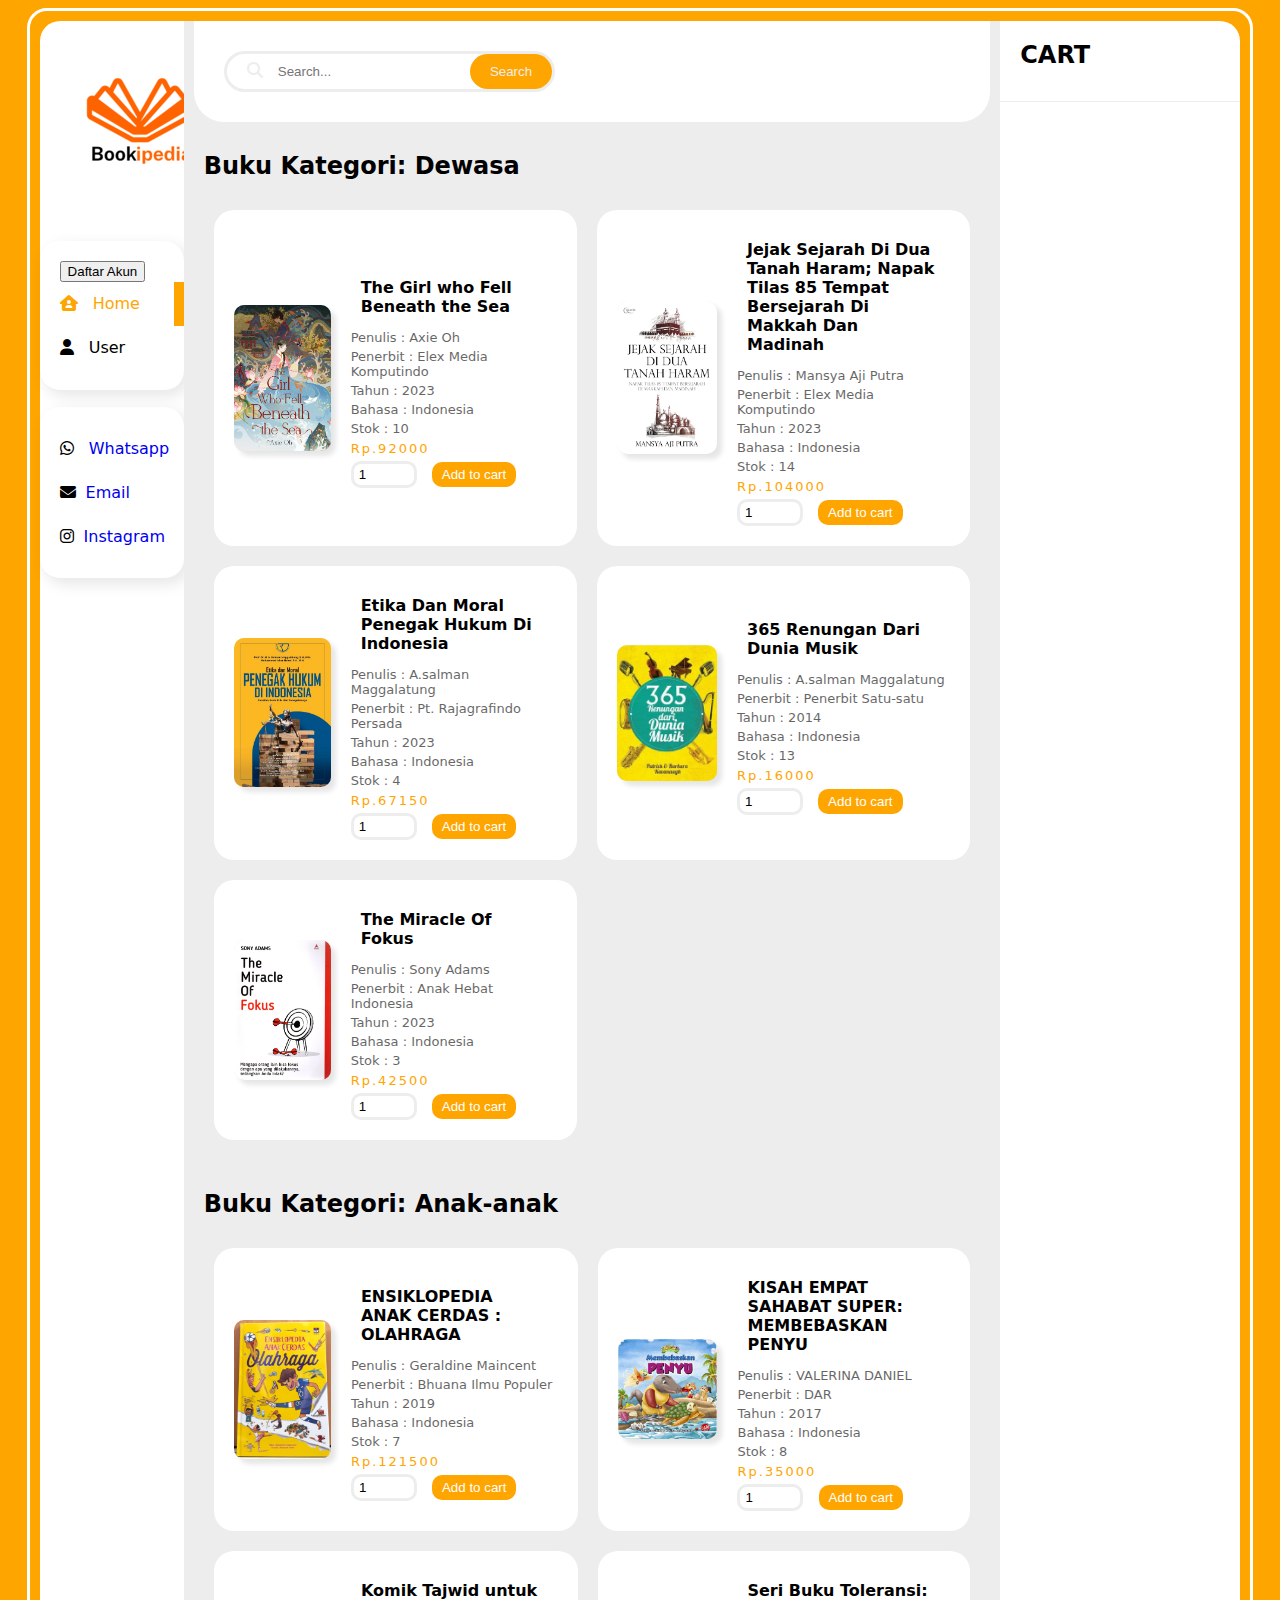
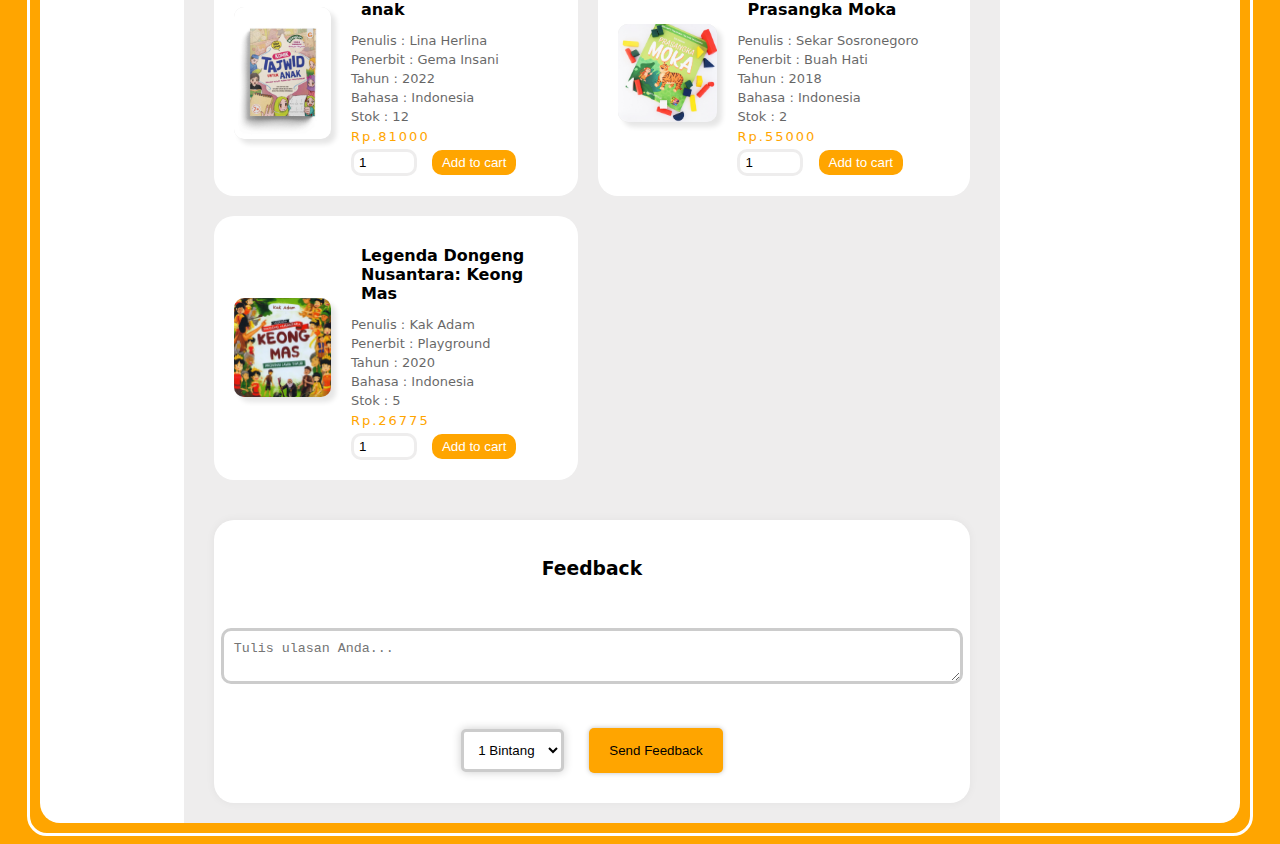
<file: index.html>
<!DOCTYPE html>
<html lang="en">

<head>
	<title>Bookipedia</title>
	<link rel="stylesheet" href="style.css" />
	<link rel="icon" type="image/png" href="./assets/logo-png.png" />
	<link rel="stylesheet" href="https://cdnjs.cloudflare.com/ajax/libs/font-awesome/6.2.0/css/all.min.css" />
</head>

<body>
	<div class="container">
		<div class="menu">
			<div class="logo">
				<img src="assets/logo-png.png" alt="logo" />
			</div>
			<ul>
				<button id="daftarAkunButton" onclick="tampilkanModal()">Daftar Akun</button>
				<button id="logoutButton" class="logout-button" onclick="logout()">Logout</button>
				<h4 id="userName" class="logout-button"></h4>

				<li class="active">
					<i class="fa-solid fa-house-user fa-bounce"></i> Home
				</li>
				<li><i class="fa-solid fa-user fa-bounce"></i> User</li>
			</ul>
			<ul>
				<li>
					<i class="fa-brands fa-whatsapp fa-bounce"></i><a style="text-decoration: none"
						href="https://www.whatsapp.com/">
						Whatsapp</a>
				</li>
				<li>
					<i class="fa-solid fa-envelope fa-bounce"></i><a style="text-decoration: none"
						href="https://www.gmail.com">Email</a>
				</li>
				<li>
					<i class="fa-brands fa-instagram fa-bounce"></i><a style="text-decoration: none"
						href="https://www.Instagram.com">Instagram</a>
				</li>
			</ul>
		</div>
		<div class="center">
			<div class="search">
				<div class="form">
					<i class="fa-solid fa-magnifying-glass"></i>
					<input class="inputKeyword" type="text" placeholder="Search..." />
					<button class="searchButton">Search</button>
					<button class="delete" id="reset" style="display: none">
						Reset Pencarian
					</button>
				</div>
			</div>
			<div class="books">
				<h2>Buku Kategori: Dewasa</h2>
				<div class="list dataBukuDewasa" id="dataBukuDewasa"></div>
				<h2>Buku Kategori: Anak-anak</h2>
				<div class="list dataBukuAnakanak" id="dataBukuAnakanak"></div>
			</div>
			<div class="feedback">
				<h3>Feedback</h3>
				<textarea id="userReview" placeholder="Tulis ulasan Anda..."></textarea>
				<select id="rating">
					<option value="1">1 Bintang</option>
					<option value="2">2 Bintang</option>
					<option value="3">3 Bintang</option>
					<option value="4">4 Bintang</option>
					<option value="5">5 Bintang</option>
				</select>
				<button id="submitReview">Send Feedback</button>
			</div>
			<div class="reviews"></div>
		</div>
		<div class="cart">
			<div class="name">CART</div>
			<div class="listCart"></div>
		</div>
	</div>
	<div id="myModal" class="modal">
		<div class="modal-content" id="modalContent"></div>
	</div>
	<script src="database.js"></script>
	<script src="script.js"></script>
	<div id="daftarModal" class="modal">
		<div class="modal-content">
			<h2>Daftar Akun (khusus admin)</h2>
			<form id="daftarForm">
				<label for="username">Username:</label>
				<input type="text" id="username" required><br>
				<label for="password">Password:</label>
				<input type="password" id="password" required><br>
				<label for="kodepegawai">Kode Pegawai:</label>
				<input type="text" id="kodepegawai" required><br>
				<button type="button" onclick="simpanAkun()">Simpan</button>
			</form>
		</div>
	</div>

	<button id="ubahButton" style="display: none">Ubah Data Buku</button>
	</div>

	<div id="myModal" class="modal">
		<div class="modal-content" id="modalContent"></div>
	</div>
	<script src="database.js"></script>
	<script src="script.js"></script>
</body>

</html>
</file>
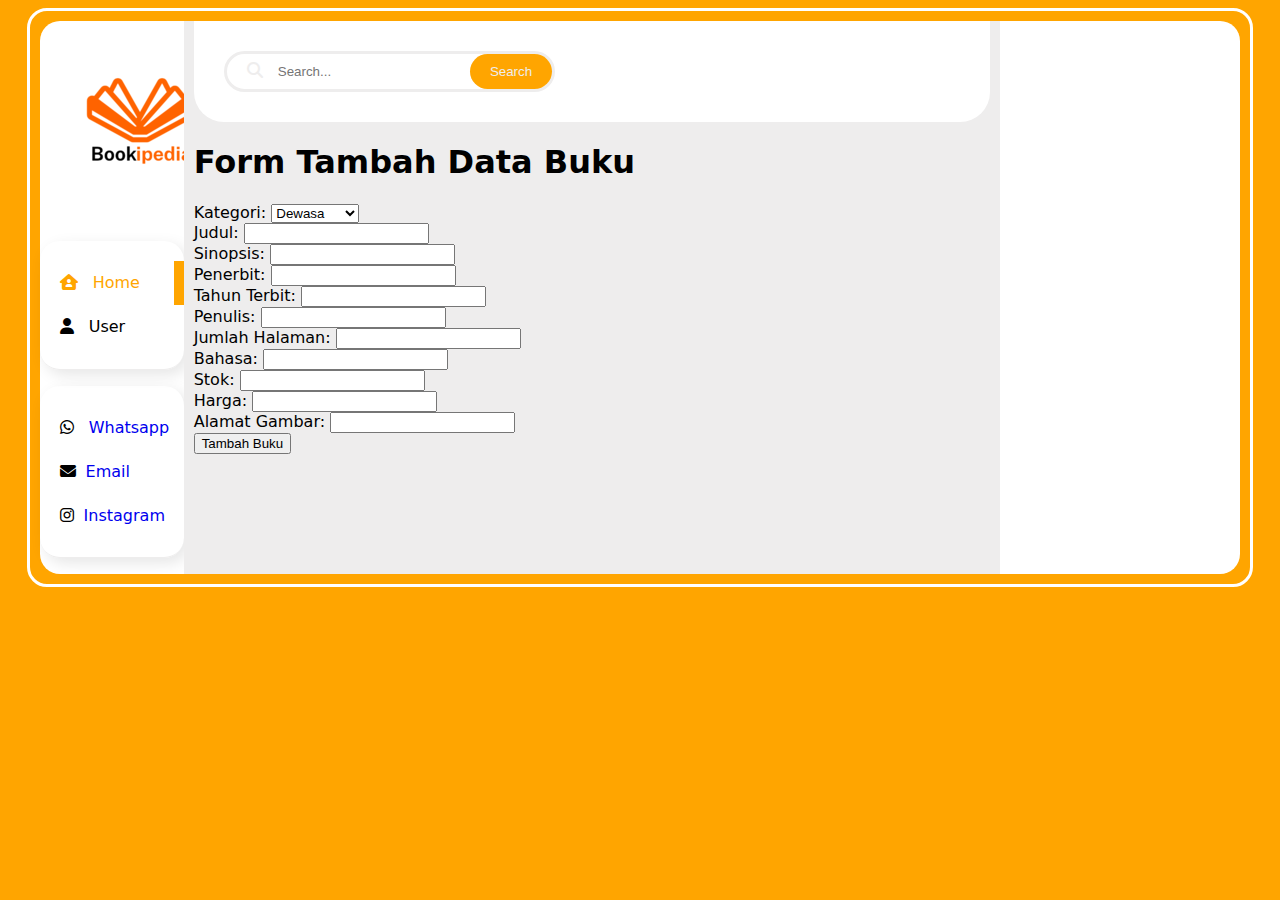
<file: form_ubah.html>
<!DOCTYPE html>
<html lang="en">

<head>
    <title>Bookipedia</title>
    <link rel="stylesheet" href="style.css">
    <link rel="icon" type="image/png" href="./assets/logo-png.png">
    <link rel="stylesheet" href="https://cdnjs.cloudflare.com/ajax/libs/font-awesome/6.2.0/css/all.min.css">
</head>

<body>
    <div class="container">
        <div class="menu">
            <div class="logo">
                <img src="assets/logo-png.png" alt="logo">
            </div>
            <ul>
                <li class="active"><i class="fa-solid fa-house-user fa-bounce"></i> Home</li>
                <li><i class="fa-solid fa-user fa-bounce"></i> User</li>
            </ul>
            <ul>
                <li><i class="fa-brands fa-whatsapp fa-bounce"></i><a style="text-decoration:none"
                        href="https://www.whatsapp.com/"> Whatsapp</a></li>
                <li><i class="fa-solid fa-envelope fa-bounce"></i><a style="text-decoration:none"
                        href="https://www.gmail.com">Email</a></li>
                <li><i class="fa-brands fa-instagram fa-bounce"></i><a style="text-decoration:none"
                        href="https://www.Instagram.com">Instagram</a></li>
            </ul>

        </div>
        <div class="center">
            <div class="search">
                <div class="form">
                    <i class="fa-solid fa-magnifying-glass"></i>
                    <input class="inputKeyword" type="text" placeholder="Search...">
                    <button class="searchButton">Search</button>
                    <button class="delete" id="reset" style="display:none">Reset Pencarian</button>
                </div>
            </div>
            <div class="books">
                <h1>Form Tambah Data Buku</h1>
                <form id="addBookForm">
                    <label for="kategori">Kategori:</label>
                    <select name="kategori" id="kategori">
                        <option value="dewasa">Dewasa</option>
                        <option value="anakanak">Anak-Anak</option>
                    </select><br>
                
                    <label for="judul">Judul:</label>
                    <input type="text" name="judul" id="judul" required><br>
                
                    <label for="sinopsis">Sinopsis:</label>
                    <input type="text" name="sinopsis" id="sinopsis" required><br>
                
                    <label for="penerbit">Penerbit:</label>
                    <input type="text" name="penerbit" id="penerbit" required><br>
                
                    <label for="tahun">Tahun Terbit:</label>
                    <input type="number" name="tahun" id="tahun" required><br>
                
                    <label for="penulis">Penulis:</label>
                    <input type="text" name="penulis" id="penulis" required><br>
                
                    <label for="jumlahHalaman">Jumlah Halaman:</label>
                    <input type="number" name="jumlahHalaman" id="jumlahHalaman" required><br>
                
                    <label for="bahasa">Bahasa:</label>
                    <input type="text" name="bahasa" id="bahasa" required><br>
                
                    <label for="stok">Stok:</label>
                    <input type="number" name="stok" id="stok" required><br>
                
                    <label for="harga">Harga:</label>
                    <input type="number" name="harga" id="harga" required><br>
                
                    <label for="gambar">Alamat Gambar:</label>
                    <input type="text" name="gambar" id="gambar" required><br>
                
                    <button type="button" onclick="tambahBuku()">Tambah Buku</button>
                </form>
            </div>
        </div>
        <div class="cart">

        </div>
    </div>

    <div id="myModal" class="modal">
        <div class="modal-content" id="modalContent"></div>
    </div>
    <!-- <script src="database.js"></script> -->
    <script src="script.js"></script>
</body>

</html>
</file>
<file: style.css>
@import url('https://fonts.googleapis.com/css2?family=Lobster&display=swap');
:root{
    --white: #fff;
    --light: #eeeded;
    --orange: #ffa500;
}
body{
    background-color: var(--orange);
    font-family: system-ui;
    overflow: auto;
}
.container{
    width: 95%;
    border: 3px solid var(--white);
    max-width: auto;
    margin: auto auto 0;
    display: grid;
    grid-template-columns: 12% auto 20%;
    padding:10px;
    border-radius: 20px;
    min-height: 10px;
    overflow: auto;
}
.container .menu{
    background-color: var(--white);
    border-top-left-radius: 20px;
    border-bottom-left-radius: 20px;
}
.container .cart{
    background-color: var(--white);
    border-top-right-radius: 20px;
    border-bottom-right-radius: 20px;
}
.container .center{
    background-color: var(--light);
    border-left: 10px solid var(--light);
    border-right: 10px solid var(--light);
}

/* menu */

.menu ul{
    padding: 20px 0 20px 20px;
    list-style: none;
    border-bottom: 1px solid var(--light);
    box-shadow: 5px 5px 15px rgba(0, 0, 0, 0.1);
    border-radius: 20px;
}
.menu ul li{
    padding: 10% 0;
}
.menu ul li i{
    margin-right: 10px;
}
.menu ul li.active{
    color: var(--orange);
    border-right: 10px solid var(--orange);
}
.menu ul li:hover{
    color: var(--orange);
    border-right: 10px solid var(--orange);
}
.center .search{
    background-color: var(--white);
    padding: 30px;
    border-bottom-left-radius: 30px;
    border-bottom-right-radius: 30px;
    height: auto;
}
.center .search .form{
    width: max-content;
    border: 3px solid var(--light);
    border-radius: 30px;
    padding-left: 20px;
    color:var(--light);
}
.center .search .form input{
    border:none;
    padding:0 10px;
    width: auto;
}
.center .search .form button{
    border:none;
    background-color: var(--orange);
    color: var(--light);
    padding:10px 20px;
    border-radius: 20px;
}

    /* end form */

.center h2{
    padding:10px;
}
.center .list{
    padding:0 20px 20px;
    display: grid;
    grid-template-columns: auto auto;
    column-gap: 20px;
    row-gap: 20px;
}
.item{
    background-color: var(--white);
    display: grid;
    grid-template-columns: 30% auto;
    padding: 20px;
    column-gap: 20px;
    border-radius: 20px;
    align-items: center;
}
.item .img img{
    background-color: var(--light);
    border-radius: 10px;
    display: flex;
    justify-content: center;
    align-items: center;
    max-width: 100%;
    overflow: hidden;
    box-shadow: 5px 5px 5px rgba(0, 0, 0, 0.1);
    transition: box-shadow 0.3s;
}
.item .img:hover {
    box-shadow: 8px 8px 15px rgba(0, 0, 0, 0.2); /* Efek bayangan saat hover */
}
.item .img{
    background-color: var(--light);
    border-radius: 10px;
    display: flex;
    justify-content: center;
    align-items: center;
    max-width: 100%;
    max-height: 100%;
}
.item .content .title{
    font-weight: bold;
    padding: 10px 10px;
    max-width: auto;
    border-radius: 20px;
    word-wrap: break-word;
}
.item .content .des{
    font-size: small;
    opacity: 0.6;
    margin-top: 4px;
}
.item .content .price{
    color:var(--orange);
    letter-spacing: 2px;
    font-weight: 500;
    font-size: small;
    margin-top:5px;
}
.item .count{
    width: 50px;
    border-radius: 10px;
    margin-right: 10px;
    padding:3px 5px;
    border:3px solid var(--light);
    outline: none;
    margin-top:5px;
}
.item .content .add{
    margin-top:5px;
    background-color: var(--orange);
    color:var(--white);
    padding:5px 10px;
    border:none;
    border-radius: 10px;
}
.item .content .remove{
    padding:5px;
    border:none;
    margin-top:5px;
    border-radius: 10px;
    display: none;
}

/* end center */
.cart .item{
    transition: 0.5s;
    border-bottom: 3px solid var(--light);
}
.cart .name{
    padding:20px;
    height:40px;
    font-weight: bold;
    font-size: x-large;
    border-bottom:1px solid var(--light)
}
.danger{
    box-shadow: 0 10px 10px var(--orange);
    transform: translate(0,-10px);
}
.cart .add{
    display: none;
}
.cart .remove{
    display: inline-block!important;
    box-shadow: 1px 1px 2px rgba(5, 3, 0, 0.55)
    transition: box-shadow 0.5s;
}
.cart .remove:hover{
    box-shadow: 1px 1px 8px rgba(5, 3, 0, 0.55)
}

/* CSS for feedback */
.feedback {
    background-color: #fff;
    border-radius: 20px;
    padding: 20px;
    margin: 20px 20px;
    box-shadow: 0 0 10px rgba(0, 0, 0, 0.05);
    text-align: center;
}

.feedback textarea {
    width: 100%;
    padding: auto;
    margin-bottom: 10px;
    box-shadow: 1px 1px 2px rgba(5, 3, 0, 0.55)
    transition: box-shadow 0.5s;
}
.feedback textarea:hover{
    box-shadow: 1px 1px 8px rgba(5, 3, 0, 0.55)
}

.feedback select,
.feedback button {
    padding: auto;
    margin: 20px;
}

.feedback .reviews {
    margin-top: 20px;
}

#userReview {
    width: 100%;
    height: 100%;
    margin: 30px -30px;
    border: 3px solid #ccc;
    border-radius: 10px;
    padding: 10px;
}

#rating {
    padding: 10px;
    margin: 10px 10px;
    box-shadow: 0 0 10px rgba(0, 0, 0, 0.2);
    border: 3px solid #ccc;
    border-radius: 5px;
    background-color: #fff;
}

#submitReview {
    background-color: #ffa500;
    color: rgb(0, 0, 0);
    border: none;
    border-radius: 5px;
    padding: 15px 20px;
    margin: 10px 10px;
    box-shadow: 0 0 5px rgba(0, 0, 0, 0.25);
    cursor: pointer;
}

/* modals */

.modal {
    display: none;
    position: fixed;
    z-index: 1;
    padding-top: 50px;
    left: 0;
    top: 0;
    width: 100%;
    height: 100%;
    overflow: auto;
    background-color:rgb(0, 0, 0);
    background-color: rgba(122, 115, 115, 0.9);
  }
  
  .modal-content {
    margin: auto;
    max-width: 10gi00px;
    background-color: #fefefe;
    padding: 20px;
    border-radius: 8px;
    box-shadow: 0 4px 8px rgba(0, 0, 0, 0.1);
    display: grid;
    grid-template-columns: 1fr 2fr; /* Bagian gambar mendapat 1/3 lebar, sedangkan detail 2/3 lebar */
    text-align: left;
}

.modal-content img {
    max-width: 80%;
    height: auto;
}

.modal-image {
    text-align: center;
}

.modal-details {
    padding: 0 20px;
    display: flex;
    flex-direction: column; /* Tata letak vertikal (kolom) untuk teks */
}

.modal-title {
    text-align: center;
}
  
  .close {
    position: absolute;
    top: 15px;
    right: 20px;
    font-size: 30px;
    font-weight: bold;
    color: #f1f1f1;
    cursor: pointer;
  }

  .delete {
    cursor: pointer;
    background-color: #ff0000;
    color: #fff;
    padding: 5px 10px;
  }

  .modaldaftar {
        display: none;
        position: fixed;
        z-index: 1;
        left: 0;
        top: 0;
        width: 100%;
        height: 100%;
        background-color: rgba(0, 0, 0, 0.7);
    }

    .modal-content {
        background-color: #fff;
        margin: 10% auto;
        padding: 20px;
        border: 1px solid #888;
        width: 80%;
        max-width: 400px;
        text-align: center;
    }

    /* CSS untuk mengatur tombol logout */
    .logout-button {
        display: none;
    }
</file>
